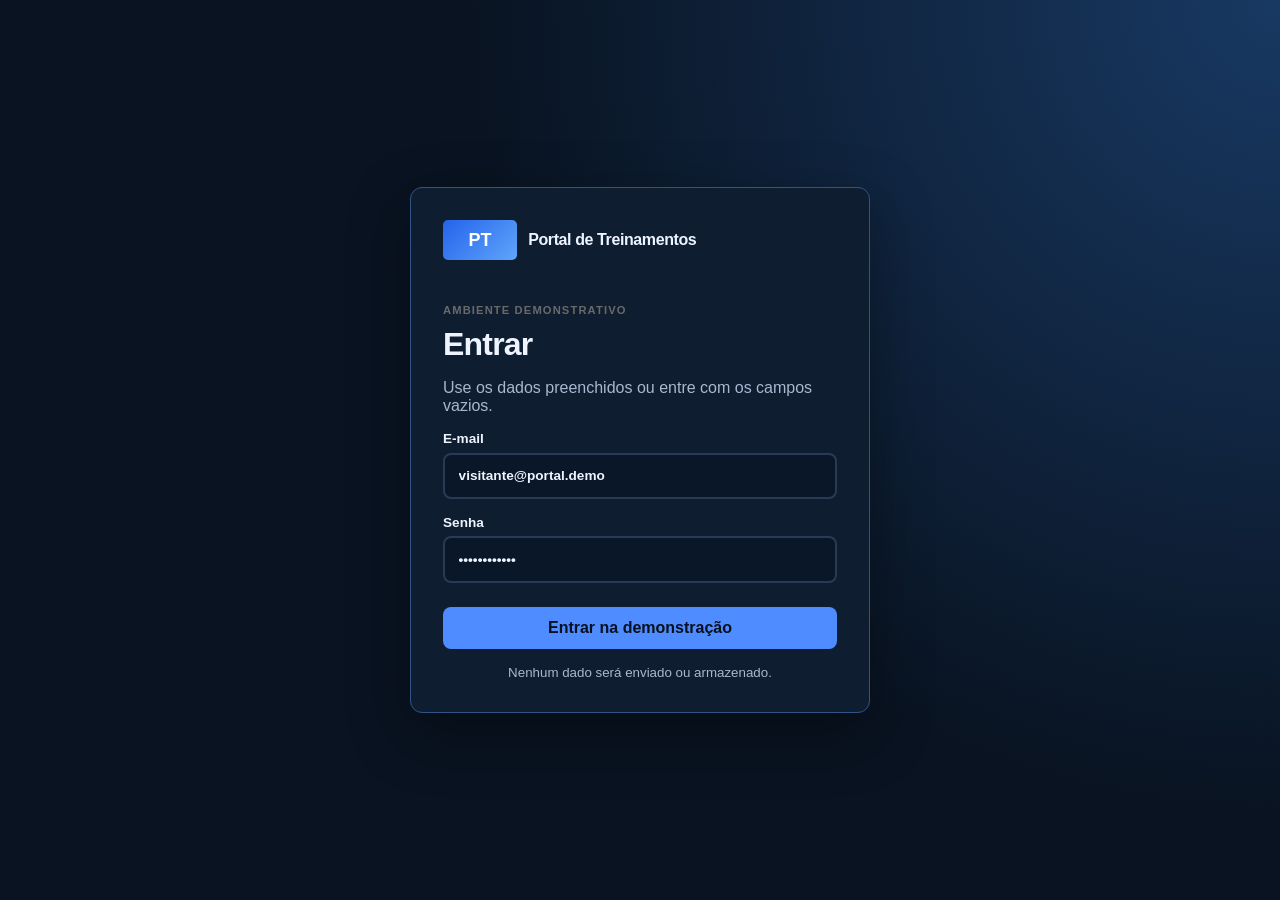
<file: demos/treinamentos/index.html>
<!doctype html>
<html lang="pt-BR">
<head><meta charset="utf-8"><meta name="viewport" content="width=device-width,initial-scale=1"><title>Portal de Treinamentos — Demonstração</title><link rel="stylesheet" href="css/style.css"><link rel="stylesheet" href="css/layout.css"><link rel="stylesheet" href="css/colaboradores.css"><link rel="stylesheet" href="css/cursos.css"><link rel="stylesheet" href="css/processos.css"></head>
<body>
  <section class="login-screen" id="loginScreen">
    <div class="login-card">
      <div class="site-brand"><span class="site-logo">PT</span><strong>Portal de Treinamentos</strong></div>
      <span class="demo-label">AMBIENTE DEMONSTRATIVO</span><h1>Entrar</h1>
      <p>Use os dados preenchidos ou entre com os campos vazios.</p>
      <form id="loginForm"><label>E-mail<input id="loginEmail" type="email" value="visitante@portal.demo"></label><label>Senha<input id="loginPassword" type="password" value="demonstracao"></label><button class="btn-criar login-submit" type="submit">Entrar na demonstração</button></form>
      <small>Nenhum dado será enviado ou armazenado.</small>
    </div>
  </section>

  <div id="appShell" hidden>
    <header class="site-header" id="sidebar">
      <div class="site-header-container">
        <div class="site-brand"><span class="site-logo site-logo-portal">Portal de Treinamentos</span></div>
        <nav id="nav">
          <span class="dropdown-title">MENU</span><span class="dropdown-divider"></span>
          <button class="nav-item active" data-page="inicio"><span data-t="home">Início</span></button>
          <button class="nav-item" data-page="meus-cursos"><span data-t="myCourses">Meus cursos</span></button>
          <button class="nav-item" data-page="notas"><span data-t="grades">Notas e certificados</span></button>
          <span class="dropdown-divider"></span><span class="dropdown-title">GERENCIAMENTO</span><span class="dropdown-divider"></span>
          <button class="nav-item" data-page="colaboradores"><span data-t="people">Colaboradores</span></button>
          <button class="nav-item" data-page="cursos"><span data-t="courses">Cursos</span></button>
          <button class="nav-item" data-page="processos"><span data-t="processes">Processos</span></button>
        </nav>
        <div class="header-actions">
          <button class="lang" id="langBtn">PT</button>
          <div class="header-dropdown language-menu" id="langMenu"><span class="dropdown-title">IDIOMA</span><span class="dropdown-divider"></span><button data-language="pt">Português</button><button data-language="es">Español</button></div>
          <button class="mobile-menu" id="mobileMenu" aria-label="Abrir menu"><span></span><span></span><span></span></button>
          <button class="avatar" id="profileBtn" aria-label="Perfil"><svg viewBox="0 0 24 24" fill="none" stroke="currentColor" stroke-width="2"><path d="M20 21a8 8 0 0 0-16 0"></path><circle cx="12" cy="7" r="4"></circle></svg></button>
          <div class="header-dropdown profile-menu" id="profileMenu"><span class="dropdown-title">VISITANTE PORTAL</span><span class="dropdown-divider"></span><button data-page="perfil">Perfil</button><span class="dropdown-divider"></span><button id="headerLogout">Sair</button></div>
        </div>
      </div>
    </header>

    <section class="page-header" id="pageHeader"><div class="page-header-container"><div class="page-header-content"><span class="page-icon"><svg viewBox="0 0 24 24" fill="none" stroke="currentColor" stroke-width="2"><path d="M4 19.5v-15A2.5 2.5 0 0 1 6.5 2H20v20H6.5a2.5 2.5 0 0 1 0-5H20"></path></svg></span><h1 id="pageTitle">Início</h1></div><button class="btn-criar" id="pageAction" hidden></button></div></section>
    <main id="content"></main>
    <footer class="site-footer"><div><strong>Portal de Treinamentos</strong><span>Projeto demonstrativo com dados fictícios.</span></div><small>Power Pages · Power Automate · HTML · CSS · JavaScript</small></footer>
  </div>

  <div class="modal" id="formModal" aria-hidden="true"><div class="modal-card" role="dialog" aria-modal="true"><div class="modal-header-pdf"><h2 id="modalTitle">Novo item</h2><button class="modal-close" data-close>×</button></div><form id="entityForm"><input type="hidden" id="entityType"><input type="hidden" id="entityId"><label><span data-t="name">Nome</span><input id="fieldName" required maxlength="60"></label><label><span id="fieldDetailLabel">Detalhes</span><input id="fieldDetail" required maxlength="80"></label><label><span data-t="status">Status</span><select id="fieldStatus"><option>Ativo</option><option>Em andamento</option><option>Concluído</option></select></label><div class="modal-actions"><button type="button" class="btn-secondary" data-close data-t="cancel">Cancelar</button><button class="btn-primary" type="submit" data-t="save">Salvar temporariamente</button></div></form></div></div>
  <div class="modal" id="previewModal" aria-hidden="true"><div class="modal-card pdf-modal-card"><div class="modal-header-pdf"><h2 id="previewTitle">Material do curso</h2><button class="modal-close-pdf" data-preview-close>Fechar</button></div><div class="material-preview"><strong>MÓDULO 01</strong><p>Conteúdo resumido para visualização no portfólio.</p></div><p class="muted">Esta prévia substitui o PDF e não contém informações de clientes.</p></div></div>
  <div class="modal" id="reportModal" aria-hidden="true"><div class="modal-card report-modal-card"><div class="modal-header-pdf"><h2 id="reportTitle">Relatório do Curso</h2><button class="modal-close-pdf" data-report-close>Fechar</button></div><div class="report-summary"><div><strong>2</strong><span>Total</span></div><div class="done"><strong>1</strong><span>Concluído</span></div><div class="pending"><strong>1</strong><span>Pendente</span></div></div><div class="report-table-wrap"><table class="report-table"><thead><tr><th>Colaborador</th><th>Nota</th><th>Data</th><th>Status</th></tr></thead><tbody><tr><td><strong>Ana Torres</strong><small>ana.torres@demo.com</small></td><td>9.5</td><td>12/07/2026</td><td><span class="report-status done">Concluído</span></td></tr><tr><td><strong>Diego Ramos</strong><small>diego.ramos@demo.com</small></td><td>—</td><td>—</td><td><span class="report-status pending">Pendente</span></td></tr></tbody></table></div><div class="report-footer"><button class="btn-primary" id="notifyPending">♧ Notificar pendentes</button></div></div></div>
  <div class="modal" id="collabModal" aria-hidden="true"><div class="modal-card collab-modal-card"><div class="modal-header-pdf"><h2 id="collabModalTitle">Criar Colaborador</h2><button type="button" class="modal-close-pdf" data-collab-close>Fechar</button></div><form id="collabForm"><input type="hidden" id="collabId"><div class="collab-form-grid"><label><span>Nome Completo *</span><input id="collabName" required></label><label><span>E-mail *</span><input id="collabEmail" type="email" required></label><label><span>País *</span><select id="collabCountry" required><option>Brasil</option><option>Argentina</option></select></label><label><span>Departamento</span><input id="collabDepartment" placeholder="Ex: Qualidade"></label><label><span>Cargo</span><input id="collabRole" placeholder="Ex: Analista"></label><label class="admin-check"><span>Administrador</span><span><input id="collabAdmin" type="checkbox"> Conceder acesso de administrador</span></label><fieldset class="process-field"><legend>Processos *</legend><label><input type="checkbox" name="collabProcess" value="Integração inicial"> Integração inicial</label><label><input type="checkbox" name="collabProcess" value="Reciclagem trimestral"> Reciclagem trimestral</label><label><input type="checkbox" name="collabProcess" value="Avaliação de conhecimento"> Avaliação de conhecimento</label></fieldset></div><div class="modal-actions"><button type="button" class="btn-secondary" data-collab-close>Cancelar</button><button class="btn-primary" type="submit">Salvar temporariamente</button></div></form></div></div>
  <div class="modal" id="collabCoursesModal" aria-hidden="true"><div class="modal-card collab-courses-card"><div class="modal-header-pdf"><div><h2>Cursos Realizados</h2><span id="collabCoursesName" class="modal-subtitle"></span></div><button class="modal-close-pdf" data-courses-close>Fechar</button></div><div id="collabCoursesList" class="collab-courses-list"></div></div></div>
  <div class="modal" id="deleteCollabModal" aria-hidden="true"><div class="modal-card confirm-card"><div class="modal-header-pdf"><h2>Excluir colaborador</h2><button class="modal-close-pdf" data-delete-close>Fechar</button></div><p>Tem certeza que deseja excluir este colaborador? A alteração será apenas temporária.</p><div class="modal-actions"><button class="btn-secondary" data-delete-close>Cancelar</button><button class="btn-danger" id="confirmDeleteCollab">Excluir</button></div></div></div>
  <div class="modal" id="examResultModal" aria-hidden="true"><div class="modal-card result-modal-card"><span class="finalizacao-icon"><svg viewBox="0 0 24 24" fill="none" stroke="currentColor" stroke-width="2"><path d="M20 6 9 17l-5-5"></path></svg></span><h2>Resultado da Avaliação</h2><p>Você respondeu às 2 questões. Resultado demonstrativo: avaliação concluída com sucesso.</p><button class="btn-primary" id="closeExamResult">Fechar</button></div></div>
  <div class="modal" id="courseModal" aria-hidden="true"><div class="modal-card course-modal-card"><div class="modal-header-pdf"><h2 id="courseModalTitle">Criar Curso/Treinamento</h2><button type="button" class="modal-close-pdf" data-course-close>Fechar</button></div><form id="courseForm"><input type="hidden" id="courseId"><div class="course-form-grid"><label><span>Código *</span><input id="courseCode" required placeholder="Ex: CT-0001"></label><label><span>Nome *</span><input id="courseName" required></label><label><span>Revisão *</span><input id="courseRevision" required placeholder="Ex: BR"></label><label><span>Categoria *</span><select id="courseCategory"><option>CURSO</option><option>TREINAMENTO</option></select></label><label><span>País *</span><select id="courseCountry"><option>Brasil</option><option>Argentina</option></select></label><label><span>Carga Horária *</span><input id="courseWorkload" required placeholder="Ex: 8 horas"></label><label class="course-wide"><span>Processos *</span><select id="courseProcesses" multiple required><option>Integração inicial</option><option>Reciclagem trimestral</option><option>Avaliação de conhecimento</option></select><small>Use Ctrl para selecionar mais de um processo.</small></label><label class="course-wide"><span>Descrição/Conteúdo</span><textarea id="courseDescription" rows="3"></textarea></label><label class="course-wide"><span>Conteúdo Programático/Objetivos</span><textarea id="courseObjectives" rows="3"></textarea></label><label><span>Instrutor *</span><input id="courseInstructor" required></label><label><span>Material (PDF)</span><input id="coursePdf" type="file" accept="application/pdf"></label><label><span>Assinatura do Instrutor</span><input id="courseSignature" type="file" accept="image/*,application/pdf"></label><label class="evaluation-toggle"><span>Possui Avaliação?</span><input id="courseHasEvaluation" type="checkbox"></label></div><section class="course-questions" id="courseQuestionsSection"><div class="course-questions-head"><h3>Questões da Avaliação</h3><button type="button" class="mini-action" id="addCourseQuestion">+ Adicionar questão</button></div><div id="courseQuestionsList"></div></section><div class="modal-actions"><button type="button" class="btn-secondary" data-course-close>Cancelar</button><button class="btn-primary" type="submit">Salvar temporariamente</button></div></form></div></div>
  <div class="modal" id="processModal" aria-hidden="true"><div class="modal-card process-modal-card"><div class="modal-header-pdf"><h2 id="processModalTitle">Criar Processo</h2><button type="button" class="modal-close-pdf" data-process-close>Fechar</button></div><form id="processForm"><input type="hidden" id="processId"><label><span>Código do Processo</span><input id="processCode" disabled placeholder="Gerado automaticamente"></label><label><span>Nome do Processo *</span><input id="processName" required maxlength="100" placeholder="Ex: Integração de novos colaboradores"></label><div class="modal-actions"><button type="button" class="btn-secondary" data-process-close>Cancelar</button><button type="submit" class="btn-primary">Salvar temporariamente</button></div></form></div></div>
  <div class="modal" id="deleteProcessModal" aria-hidden="true"><div class="modal-card process-confirm-card"><div class="modal-header-pdf"><h2>Excluir Processo</h2><button type="button" class="modal-close-pdf" data-process-delete-close>Fechar</button></div><p>Tem certeza que deseja excluir este processo? A alteração será apenas temporária.</p><div class="modal-actions"><button type="button" class="btn-secondary" data-process-delete-close>Cancelar</button><button type="button" class="btn-danger" id="confirmDeleteProcess">Excluir</button></div></div></div>
  <div class="toast" id="toast"></div><script src="js/script.js"></script><script src="js/cursos.js"></script><script src="js/processos.js"></script>
</body></html>
</file>
<file: demos/treinamentos/css/style.css>
*{box-sizing:border-box}body{font-family:-apple-system,BlinkMacSystemFont,"Segoe UI",Roboto,sans-serif;background:#fff;color:#1a1a1a;margin:0}button,input,select{font:inherit}.site-header{background:#fff;border-bottom:2px solid #efefef;position:sticky;top:0;z-index:30}.site-header-container{max-width:1200px;margin:auto;padding:0 1.5rem;min-height:72px;display:flex;align-items:center;gap:1.25rem}.site-brand{display:flex;align-items:center;gap:.7rem;white-space:nowrap}.site-logo,.page-icon{width:40px;height:40px;border-radius:8px;background:#f00;color:#fff;display:grid;place-items:center;font-weight:800}.site-brand strong{font-size:1rem}#nav{display:flex;align-items:center;gap:.15rem;margin-left:auto}.nav-item{border:0;background:transparent;padding:.75rem .65rem;color:#696969;font-size:.82rem;font-weight:600;cursor:pointer;border-bottom:2px solid transparent}.nav-item:hover,.nav-item.active{color:#1a1a1a;border-bottom-color:#f00}.header-actions{display:flex;gap:.65rem;align-items:center}.lang{background:#fff;border:1px solid #cdcdcd;border-radius:8px;padding:.5rem .65rem;cursor:pointer}.avatar{width:38px;height:38px;border:0;border-radius:50%;background:#1a1a1a;color:#fff;font-weight:700;cursor:pointer}.mobile-menu{display:none;border:0;background:transparent;font-size:1.4rem}.page-header{background:#fff;border-bottom:2px solid #efefef;padding:1.5rem 0;margin-bottom:2rem}.page-header-container,.content-wrap{max-width:1200px;margin:0 auto;padding-left:1.5rem;padding-right:1.5rem}.page-header-content{display:flex;align-items:center;gap:.75rem}.page-header h1{font-size:1.5rem;margin:.15rem 0 0}.demo-label{font-size:.7rem;font-weight:700;letter-spacing:.1em;color:#696969}.content-wrap{padding-bottom:3rem}.notice,.cursos-banner{background:#efefef;border-left:4px solid #1a1a1a;border-radius:12px;padding:1.25rem;margin-bottom:2rem;color:#1a1a1a}.hero{background:#efefef;border:1px solid #cdcdcd;border-radius:12px;padding:2rem;display:flex;justify-content:space-between;gap:2rem}.hero h2{font-size:2rem;margin:.5rem 0}.hero p{color:#3c3c3c;line-height:1.6;max-width:700px}.hero-chip{min-width:170px;align-self:center;background:#fff;border:1px solid #cdcdcd;border-radius:12px;padding:1.25rem;text-align:center}.hero-chip strong{display:block;font-size:1.2rem}.feature-grid,.entity-grid,.stats{display:grid;grid-template-columns:repeat(2,minmax(0,1fr));gap:1.5rem;margin-top:1.5rem}.stats{grid-template-columns:repeat(3,1fr)}.feature,.entity-card,.panel,.stat{background:#fff;border:1px solid #efefef;border-radius:12px;box-shadow:0 2px 4px rgba(0,0,0,.04)}.feature,.entity-card,.panel,.stat{padding:1.5rem}.feature:hover,.entity-card:hover{border-color:#cdcdcd;box-shadow:0 8px 16px rgba(0,0,0,.08);transform:translateY(-2px)}.feature b,.entity-card h3{display:block;margin:0 0 .5rem}.feature p,.entity-card p,.muted{color:#696969;font-size:.9rem;line-height:1.55;margin:0}.section-head,.entity-top{display:flex;align-items:flex-start;justify-content:space-between;gap:1rem}.section-head{margin-bottom:1.5rem}.section-head h2{font-size:1.5rem;margin:0}.section-head p{color:#696969;margin:.4rem 0 0}.badge{background:#1a1a1a;color:#fff;padding:.375rem .875rem;border-radius:20px;font-size:.78rem;font-weight:600;white-space:nowrap}.btn-criar,.btn-primary,.btn-secondary,.btn,.card-actions button{border:0;padding:.75rem 1.25rem;border-radius:8px;font-weight:700;cursor:pointer}.btn-criar,.btn-primary,.primary{background:#1a1a1a;color:#fff}.btn-secondary,.ghost,.card-actions button{background:#efefef;color:#1a1a1a}.btn-criar:hover,.btn-primary:hover{background:#3c3c3c}.danger{color:#b91c1c!important}.card-actions,.course-meta,.tech-row{display:flex;flex-wrap:wrap;gap:.65rem;margin-top:1.25rem}.course-meta{color:#696969;font-size:.82rem}.tech-row span{background:#efefef;padding:.55rem .8rem;border-radius:8px;font-size:.8rem;font-weight:600}.table{width:100%;border-collapse:collapse}.table th,.table td{text-align:left;padding:1rem;border-bottom:1px solid #efefef;font-size:.85rem}.table th{color:#696969}.progress{height:8px;background:#efefef;border-radius:20px;overflow:hidden}.progress i{display:block;height:100%;background:#1a1a1a}.exam-card{border:1px solid #efefef;border-radius:12px;padding:1.5rem;margin-bottom:1rem}.answers{display:grid;gap:.6rem;margin-top:1rem}.answer{border:2px solid #efefef;border-radius:8px;padding:1rem;cursor:pointer}.answer:has(input:checked){border-color:#9fa3d3;background:#f5f5fb}.result{display:none;margin-top:1rem;padding:1rem;background:#efefef;border-left:4px solid #1a1a1a}.result.show{display:block}.profile-card{display:grid;grid-template-columns:auto 1fr;gap:1.5rem;align-items:center}.profile-avatar{width:88px;height:88px;background:#1a1a1a;color:#fff;border-radius:12px;display:grid;place-items:center;font-size:1.7rem;font-weight:700}.profile-card h2{margin:0}.profile-card p{color:#696969;margin:.35rem 0}.modal{display:none;position:fixed;inset:0;background:rgba(0,0,0,.65);z-index:60;align-items:center;justify-content:center;padding:1rem}.modal.show{display:flex}.modal-card{background:#fff;border-radius:12px;width:min(520px,100%);padding:1.5rem;box-shadow:0 18px 50px rgba(0,0,0,.25)}.modal-header-pdf{display:flex;justify-content:space-between;align-items:center;border-bottom:2px solid #efefef;padding-bottom:1rem;margin-bottom:1rem}.modal-header-pdf h2{margin:0;font-size:1.25rem}.modal-close{border:0;background:transparent;font-size:1.7rem;cursor:pointer}.modal label{display:grid;gap:.4rem;margin:1rem 0;color:#3c3c3c;font-size:.85rem;font-weight:600}.modal input,.modal select{border:2px solid #efefef;border-radius:8px;padding:.8rem}.modal-actions{display:flex;justify-content:flex-end;gap:.75rem;margin-top:1.5rem}.material-preview{background:#efefef;border-radius:12px;padding:3rem 1.5rem;text-align:center}.toast{position:fixed;right:1.5rem;bottom:1.5rem;background:#1a1a1a;color:#fff;padding:1rem 1.25rem;border-radius:8px;opacity:0;transform:translateY(20px);transition:.2s;z-index:80}.toast.show{opacity:1;transform:none}.site-footer{border-top:2px solid #efefef;padding:1.5rem max(1.5rem,calc((100vw - 1200px)/2));display:flex;justify-content:space-between;gap:1rem;color:#696969}.site-footer strong,.site-footer span{display:block}.site-footer strong{color:#1a1a1a}.login-screen{min-height:100vh;display:grid;place-items:center;background:#efefef;padding:1.5rem}.login-card{width:min(460px,100%);background:#fff;border:1px solid #cdcdcd;border-radius:12px;padding:2rem;box-shadow:0 8px 16px rgba(0,0,0,.08)}.login-card .site-brand{margin-bottom:2.5rem}.login-card h1{font-size:2rem;margin:.5rem 0}.login-card>p{color:#696969}.login-card label{display:grid;gap:.4rem;margin:1rem 0;font-size:.85rem;font-weight:600}.login-card input{border:2px solid #efefef;border-radius:8px;padding:.85rem}.login-submit{width:100%;justify-content:center;margin:.5rem 0 1rem}.login-card small{display:block;color:#696969;text-align:center}
@media(max-width:980px){.site-header-container{flex-wrap:wrap;padding-top:.75rem;padding-bottom:.75rem}.mobile-menu{display:block;margin-left:auto}#nav{display:none;width:100%;order:4;flex-direction:column;align-items:stretch}.site-header.open #nav{display:flex}.nav-item{text-align:left}.feature-grid,.entity-grid{grid-template-columns:1fr}}
@media(max-width:600px){.site-brand strong{font-size:.85rem}.header-actions .avatar{display:none}.page-header{padding:1rem 0}.page-header-container,.content-wrap{padding-left:1rem;padding-right:1rem}.hero{display:block;padding:1.25rem}.hero h2{font-size:1.5rem}.hero-chip{margin-top:1rem}.stats{grid-template-columns:1fr}.section-head{flex-direction:column}.panel,.feature,.entity-card,.stat{padding:1rem}.profile-card{grid-template-columns:1fr}.table{min-width:620px}.table-wrap{overflow:auto}.site-footer{flex-direction:column;padding:1.25rem}}
.eyebrow{font-size:.7rem;font-weight:700;letter-spacing:.1em;color:#696969}

:root{--primary:#2563eb;--primary-dark:#1d4ed8;--primary-soft:#eff6ff;--primary-line:#bfdbfe;--ink:#172033;--muted:#667085;--line:#e5e7eb;--surface:#f4f6f9}
body{font-family:Inter,-apple-system,BlinkMacSystemFont,"Segoe UI",sans-serif;color:var(--ink)}
h1,h2,h3,.site-brand strong{font-family:"Trebuchet MS",Inter,sans-serif;letter-spacing:-.025em}
.site-header{box-shadow:0 2px 8px rgba(23,32,51,.12);border-bottom:0;position:sticky}.site-header-container{max-width:none;min-height:84px;padding:0 36px}.site-logo,.page-icon{background:var(--primary)}.site-logo{width:74px;border-radius:0;font-size:18px}.header-portal-name{margin-left:auto;font-weight:700}.header-actions{gap:18px}.lang{border:0;padding:8px 2px;font-size:12px;font-weight:700}.mobile-menu{display:block;font-size:22px;margin:0;color:var(--ink)}.avatar{background:transparent;color:var(--ink);font-size:24px;width:30px}
#nav{position:absolute;right:62px;top:70px;width:260px;display:none;flex-direction:column;align-items:stretch;background:#fff;border:1px solid var(--line);border-radius:10px;padding:10px;box-shadow:0 14px 35px rgba(23,32,51,.16);z-index:40}.site-header.open #nav{display:flex}.nav-item{text-align:left;border:0;border-radius:7px;padding:11px 13px}.nav-item:hover,.nav-item.active{background:var(--primary-soft);color:var(--primary);border:0}
.page-header{padding:20px 0;margin-bottom:28px}.page-header-container{display:flex;align-items:center;justify-content:space-between;max-width:960px}.page-header-content{gap:12px}.page-header h1{font-size:25px}.page-icon{width:35px;height:35px}.btn-criar,.btn-primary,.primary{background:var(--primary)}.btn-criar:hover,.btn-primary:hover{background:var(--primary-dark)}
.content-wrap{max-width:960px}.notice,.cursos-banner{background:var(--surface);border-left-color:var(--ink);padding:20px}.panel{border:0;box-shadow:none;padding:0}.entity-grid{grid-template-columns:repeat(3,minmax(0,1fr));gap:18px}.entity-card{padding:0;overflow:hidden;border-radius:10px}.entity-card:hover{transform:none}.entity-card-head{display:flex;align-items:flex-start;gap:12px;background:var(--surface);border-bottom:1px solid #d1d5db;padding:18px}.entity-number{width:34px;height:34px;display:grid;place-items:center;background:var(--ink);color:#fff;border-radius:6px;font-weight:800}.entity-card-head h3{flex:1;margin:5px 0}.icon-actions{display:flex;gap:6px}.icon-actions button{width:30px;height:30px;border:0;border-radius:6px;background:#fff;color:var(--primary);cursor:pointer;font-weight:800}.entity-info{padding:14px 18px}.info-row{display:flex;justify-content:space-between;gap:14px;padding:11px 0;border-bottom:1px solid var(--line);font-size:12px}.info-row:last-child{border-bottom:0}.info-row span{color:var(--muted)}.info-row strong{text-align:right}.entity-footer{background:var(--surface);border-top:1px solid var(--line);padding:14px 18px}.entity-footer button{width:100%;background:var(--ink);color:#fff;border:0;border-radius:7px;padding:11px;font-weight:700;cursor:pointer}.badge{background:var(--primary-soft);color:var(--primary)}.progress i{background:var(--primary)}.answer:has(input:checked){border-color:var(--primary);background:var(--primary-soft)}.profile-avatar{background:var(--primary);color:#fff}.tech-row span{background:var(--primary-soft);color:var(--primary-dark)}.login-screen{background:linear-gradient(135deg,#eff6ff,#f8fafc)}.login-card{border-color:var(--primary-line)}.modal input:focus,.modal select:focus{outline:0;border-color:var(--primary);box-shadow:0 0 0 3px var(--primary-soft)}
@media(max-width:980px){.site-header-container{flex-wrap:nowrap;padding:0 20px}.header-portal-name{font-size:14px}.entity-grid{grid-template-columns:repeat(2,minmax(0,1fr))}#nav{right:50px;top:72px}.page-header-container,.content-wrap{max-width:760px}}
@media(max-width:650px){.site-logo{width:50px}.header-portal-name{display:none}.site-header-container{min-height:68px}.header-actions{margin-left:auto;gap:10px}.page-header-container{align-items:flex-start;gap:14px}.page-header h1{font-size:21px}.page-header .btn-criar{font-size:12px;padding:10px 12px}.entity-grid{grid-template-columns:1fr}.content-wrap{padding-left:16px;padding-right:16px}#nav{right:16px;left:16px;width:auto;top:62px}}

:root{--primary:#4f8cff;--primary-dark:#2f6fe8;--primary-soft:#172a4d;--primary-line:#315486;--ink:#eef4ff;--muted:#a9b8cf;--line:#293a55;--surface:#13233d;--page:#091321;--card:#0f1d31;--card-head:#172945}
body{background:var(--page);color:var(--ink)}
.icon-actions svg{width:15px;height:15px}.info-row span{display:flex;align-items:center;gap:7px}.info-row span svg{width:15px;height:15px;color:#7792b8;flex:0 0 auto}
.panel{background:transparent!important}.header-actions{position:relative}.header-dropdown{position:absolute;top:50px;width:210px;display:none;flex-direction:column;background:#0f1d31;border:1px solid var(--line);border-radius:9px;padding:9px;box-shadow:0 16px 40px rgba(0,0,0,.45);z-index:45}.header-dropdown.open{display:flex}.language-menu{right:68px}.profile-menu{right:0;width:230px}.header-dropdown button{border:0;background:transparent;color:#dce8fa;text-align:left;padding:11px 10px;border-radius:6px;cursor:pointer}.header-dropdown button:hover{background:var(--primary-soft);color:#9fc2ff}.dropdown-title{display:block;color:#9fb0c7;font-size:11px;font-weight:800;letter-spacing:.1em;padding:9px 10px}.dropdown-divider{display:block;height:1px;background:var(--line);margin:3px 5px}#nav .dropdown-title,#nav .dropdown-divider{width:auto}.site-header.open #nav{display:flex}.entity-grid{background:transparent}.content-wrap{background:transparent}
@media(max-width:650px){.language-menu{right:50px}.profile-menu{right:0}.header-dropdown{top:44px}}
.mini-action{border:0;border-radius:6px;background:#274b7d;color:#dce9ff;padding:8px 10px;font-weight:700;cursor:pointer}.mini-action:hover{background:#3263a5}.course-status{color:#91b9ff!important;font-size:12px}.course-card .entity-card-head{min-height:84px;align-items:center}.course-card .entity-info{min-height:130px}
.modal-close-pdf{border:1px solid var(--primary-line);background:#1d3557;color:#dce9ff;border-radius:7px;padding:8px 15px;font-weight:700;cursor:pointer}.modal-close-pdf:hover{background:#284d7f}.pdf-modal-card{width:min(900px,92vw);max-height:82vh;overflow:auto}.notas-stats{display:grid;grid-template-columns:repeat(3,minmax(0,1fr));gap:18px;margin-bottom:34px}.stat-card{display:flex;align-items:center;gap:16px;background:var(--card);border:1px solid var(--line);border-radius:10px;padding:20px}.stat-icon{width:56px;height:56px;border-radius:10px;background:var(--primary-soft);display:grid;place-items:center;color:#9fc2ff;font-size:24px}.stat-card span:not(.stat-icon){display:block;color:var(--muted);font-size:13px}.stat-card strong{display:block;font-size:25px;margin-top:4px}.nota-card .entity-card-head{min-height:112px}.nota-card .entity-card-head>div{flex:1}.nota-card .entity-card-head p{margin-top:5px}.notas-panel{margin-top:0}.notas-grid{grid-template-columns:repeat(2,minmax(0,1fr))}
@media(max-width:760px){.notas-stats{grid-template-columns:1fr}.notas-grid{grid-template-columns:1fr}}
.stat-icon svg{width:26px;height:26px}
.entity-footer{display:grid;gap:9px}.entity-footer .report-button{background:transparent;color:#a9bdd8;border:1px solid #426087}.entity-footer .report-button:hover{background:#1b3151;color:#fff}.report-modal-card{width:min(860px,94vw);padding:0;overflow:hidden}.report-modal-card .modal-header-pdf{padding:20px 26px;margin:0}.report-summary{display:grid;grid-template-columns:repeat(3,1fr);gap:15px;padding:28px 38px 20px}.report-summary>div{background:#182a45;border:1px solid var(--line);border-radius:9px;text-align:center;padding:17px}.report-summary strong,.report-summary span{display:block}.report-summary strong{font-size:27px}.report-summary span{text-transform:uppercase;color:var(--muted);font-size:11px;font-weight:800;margin-top:6px}.report-summary .done{background:#172f55}.report-summary .pending{background:#30213a}.report-table-wrap{padding:20px 24px;overflow:auto}.report-table{width:100%;border-collapse:collapse;min-width:620px}.report-table th{background:#172945;color:#aebdd2;text-transform:uppercase;font-size:11px;letter-spacing:.06em}.report-table th,.report-table td{text-align:left;padding:14px;border-bottom:1px solid var(--line)}.report-table td{font-size:13px}.report-table td small{display:block;color:var(--muted);margin-top:5px}.report-status{display:inline-block;border-radius:99px;padding:5px 9px;font-size:10px;font-weight:800;text-transform:uppercase}.report-status.done{background:#173b6d;color:#9fc2ff}.report-status.pending{background:#49223a;color:#ff9eb7}.report-footer{display:flex;justify-content:flex-end;padding:18px 26px;background:#0c192b;border-top:1px solid var(--line)}
@media(max-width:600px){.report-summary{padding:20px;gap:8px}.report-summary>div{padding:12px 6px}.report-summary strong{font-size:21px}}

.prova-header{border-bottom:1px solid var(--line);padding:28px 0 18px;background:#0b1728}.prova-header-container,.prova-main{width:min(1150px,calc(100% - 40px));margin:auto}.prova-header-content{display:flex;align-items:center;justify-content:space-between;gap:20px}.prova-header-left{display:flex;align-items:center;gap:12px}.prova-header-left h1{font-size:24px;margin:0}.prova-icon{width:40px;height:40px;border-radius:8px;background:var(--primary);display:grid;place-items:center}.prova-icon svg{width:21px;height:21px}.prova-contador{display:flex;align-items:center;gap:10px;color:var(--muted);font-size:13px}.prova-contador b{background:#1d3557;color:#fff;border-radius:20px;padding:6px 11px}.prova-progress-bar{height:6px;border-radius:10px;background:#24354d;margin-top:16px;overflow:hidden}.prova-progress-bar span{display:block;width:0;height:100%;background:var(--primary);transition:width .25s}.prova-main{padding:34px 0 56px}.prova-secao-titulo{font-size:22px;margin:0 0 14px}.questao-card{border:1px solid var(--line);border-radius:12px;background:var(--card);padding:24px;margin-bottom:18px}.questao-card.respondida{border-color:var(--primary-line)}.questao-header{display:flex;gap:18px;align-items:flex-start}.questao-numero{width:48px;height:48px;border-radius:10px;background:#1b2d49;display:grid;place-items:center;font-size:18px;font-weight:800;flex:0 0 auto}.questao-header strong{padding-top:9px;font-size:16px}.questao-alternativas{display:grid;gap:9px;margin:16px 0 0 64px}.alternativa-label{display:flex;align-items:center;gap:12px;background:#172945;border:1px solid transparent;border-radius:8px;padding:15px 17px;color:#bdcbe0;cursor:pointer}.alternativa-label:hover{border-color:#42648f}.alternativa-label.selecionada{background:#193968;border-color:var(--primary);color:#fff}.alternativa-radio{position:absolute;opacity:0}.radio-ui{width:20px;height:20px;border:1.5px solid #8192a9;border-radius:50%;position:relative;flex:0 0 auto}.alternativa-label.selecionada .radio-ui{border-color:#fff}.alternativa-label.selecionada .radio-ui:after{content:"";position:absolute;inset:4px;background:#fff;border-radius:50%}.alternativa-label b{color:#dce8fa}.prova-finalizacao{margin-top:32px;background:#142641;border:1px solid #294668;border-radius:14px;padding:38px;text-align:center}.finalizacao-icon{width:64px;height:64px;border-radius:50%;display:grid;place-items:center;background:#29496f;color:#fff;margin:0 auto 18px}.finalizacao-icon svg{width:34px;height:34px}.prova-finalizacao h2{font-size:28px;margin:0 0 8px}.prova-finalizacao>p{color:var(--muted);margin:0}.prova-finalizacao-acoes{display:flex;align-items:stretch;justify-content:center;gap:28px;margin-top:28px}.prova-info{background:#203858;border-radius:10px;min-width:210px;padding:16px}.prova-info span,.prova-info strong{display:block}.prova-info span{font-size:12px;color:#b8c7da}.prova-info strong{font-size:25px;margin-top:6px}.btn-finalizar{min-width:235px;border:0;border-radius:10px;background:var(--primary);color:#061224;font-weight:800;padding:14px 22px;display:flex;align-items:center;justify-content:center;gap:9px;cursor:pointer}.btn-finalizar svg{width:22px;height:22px}.btn-finalizar:disabled{opacity:.45;cursor:not-allowed}.result-modal-card{text-align:center;max-width:480px}.result-modal-card h2{font-size:25px}.result-modal-card p{color:var(--muted);line-height:1.6}.result-modal-card .btn-primary{width:100%;margin-top:10px}
@media(max-width:650px){.prova-header-container,.prova-main{width:min(100% - 28px,1150px)}.prova-header-content{align-items:flex-start}.prova-header-left h1{font-size:18px}.prova-contador{flex-direction:column;gap:4px}.questao-card{padding:17px}.questao-header{gap:12px}.questao-numero{width:40px;height:40px}.questao-alternativas{margin-left:0}.alternativa-label{padding:13px 12px}.prova-finalizacao{padding:26px 16px}.prova-finalizacao h2{font-size:23px}.prova-finalizacao-acoes{flex-direction:column;gap:12px}.btn-finalizar{min-width:0}.prova-info{min-width:0}}
.site-header,.page-header{background:#0b1728;border-color:var(--line);box-shadow:0 2px 12px rgba(0,0,0,.28)}.site-header-container{justify-content:space-between}.site-logo{background:linear-gradient(135deg,#2563eb,#60a5fa);color:#fff;border-radius:5px}.header-actions{margin-left:auto}.lang{background:transparent;color:#dbe8ff}.mobile-menu{width:38px;height:38px;display:flex;flex-direction:column;align-items:center;justify-content:center;gap:4px;color:#dbe8ff}.mobile-menu span{width:18px;height:2px;background:currentColor;border-radius:3px}.avatar{color:#dbe8ff}.avatar svg{width:22px;height:22px}#nav{background:#0f1d31;border-color:var(--line);box-shadow:0 16px 40px rgba(0,0,0,.45)}.nav-item{color:var(--muted)}.nav-item:hover,.nav-item.active{background:var(--primary-soft);color:#8eb7ff}.page-icon{background:var(--primary);color:#fff}.page-icon svg{width:20px;height:20px}.page-header h1{color:var(--ink)}
.notice,.cursos-banner{background:var(--surface);border-left-color:var(--primary);color:#d7e5fb}.hero{background:linear-gradient(135deg,#122540,#17345d);border-color:var(--primary-line)}.hero p{color:#bfd0e8}.hero-chip{background:#0d1b2e;border-color:#355982;color:#dce9fb}.feature,.panel,.stat{background:var(--card);border-color:var(--line);color:var(--ink)}.feature:hover{border-color:var(--primary-line);box-shadow:0 10px 24px rgba(0,0,0,.25)}.feature p,.entity-card p,.muted,.section-head p,.course-meta,.profile-card p{color:var(--muted)}.tech-row span{background:var(--primary-soft);color:#9fc2ff}.entity-card{background:var(--card);border-color:var(--line);box-shadow:0 5px 16px rgba(0,0,0,.2)}.entity-card:hover{border-color:var(--primary-line);box-shadow:0 10px 26px rgba(0,0,0,.3)}.entity-card-head{background:var(--card-head);border-color:#365174}.entity-number{background:#285da9}.icon-actions button{background:#213a61;color:#a9c8ff}.icon-actions button:hover{background:#2b4d7f;color:#fff}.entity-info{background:var(--card)}.info-row{border-color:var(--line)}.info-row span{color:var(--muted)}.info-row strong{color:#e7f0ff}.entity-footer{background:#13233d;border-color:var(--line)}.entity-footer button{background:#245ea9}.entity-footer button:hover{background:#2f73cf}.badge{background:#193968;color:#9fc4ff}.btn-criar,.btn-primary,.primary{background:var(--primary);color:#07111f}.btn-criar:hover,.btn-primary:hover{background:#75a6ff}.btn-secondary,.ghost,.card-actions button{background:#1d304e;color:#dce9fb}.exam-card{background:var(--card);border-color:var(--line)}.answer{border-color:var(--line);background:#13233d}.answer:has(input:checked){border-color:var(--primary);background:var(--primary-soft)}.result{background:var(--primary-soft);border-left-color:var(--primary);color:#cfe1ff}.table th,.table td{border-color:var(--line)}.table th{color:var(--muted)}.progress{background:#263852}.profile-avatar{background:linear-gradient(135deg,#2563eb,#60a5fa)}.modal{background:rgba(2,8,18,.82)}.modal-card{background:#101f35;color:var(--ink);border:1px solid var(--line)}.modal-header-pdf{border-color:var(--line)}.modal-close{color:#dbe8ff}.modal label{color:#c1cee1}.modal input,.modal select{background:#0a1728;border-color:var(--line);color:#eef4ff}.material-preview{background:#162a47;color:#b9d2ff}.toast{background:#2e6dcc}.site-footer{background:#0b1728;border-color:var(--line);color:var(--muted)}.site-footer strong{color:var(--ink)}.login-screen{background:radial-gradient(circle at top right,#183963 0,#091321 52%)}.login-card{background:#0f1d31;border-color:var(--primary-line);color:var(--ink);box-shadow:0 20px 60px rgba(0,0,0,.35)}.login-card>p,.login-card small{color:var(--muted)}.login-card input{background:#091728;border-color:var(--line);color:#eef4ff}
</file>
<file: demos/treinamentos/css/layout.css>
html,body{margin:0;padding:0;min-height:0}body{overflow-x:hidden}#appShell[hidden]{display:none!important}#appShell:not([hidden]){display:flex;flex-direction:column;width:100%;min-height:100vh;min-height:100dvh}#content{display:block;flex:1 0 auto;min-height:0}.site-footer{flex:0 0 auto;margin-top:auto}.content-wrap{height:auto;min-height:0}.page-header[hidden]{display:none!important}
@supports(height:100dvh){#appShell:not([hidden]){min-height:100dvh}}
@media(max-width:650px){#appShell:not([hidden]){min-height:100svh}.content-wrap{padding-bottom:2rem}.site-footer{margin-top:auto}}
.entity-number{width:34px!important;height:34px!important;min-width:34px!important;min-height:34px!important;flex:0 0 34px!important;aspect-ratio:1/1}.entity-card-head h3{min-width:0;overflow-wrap:anywhere;word-break:break-word;line-height:1.3}.entity-card-head .icon-actions{flex:0 0 auto;margin-left:auto}
.content-wrap.home-page{padding-top:56px;padding-bottom:72px}
.home-page .hero{margin-bottom:30px}
.home-page .feature-grid{margin-top:0;gap:28px}
.home-page .feature{padding:28px}
.home-page .preferences-panel,.home-page .panel{margin-top:30px!important}
.site-logo.site-logo-portal{width:auto!important;min-width:0;height:40px;padding:0 16px;white-space:nowrap;line-height:1.1;text-align:center}
.profile-card{grid-template-columns:1fr!important;align-items:start!important;gap:18px!important}
.profile-card .profile-details{align-self:start}
.preferences-panel{margin-top:22px!important}
@media(max-width:650px){.content-wrap.home-page{padding-top:34px;padding-bottom:48px}.home-page .hero{margin-bottom:22px}.home-page .feature-grid{gap:18px}.home-page .feature{padding:20px}.site-logo.site-logo-portal{height:38px;padding:0 12px;font-size:12px}}

#entityGrid{align-items:stretch}.entity-card{display:flex;flex-direction:column;height:100%}.entity-card .entity-info{flex:1}.entity-card .entity-footer{margin-top:auto}.course-admin-card .entity-info{padding-top:12px;padding-bottom:12px}.course-admin-card .info-row{align-items:center;min-height:43px}.course-admin-card .info-row strong{max-width:62%;overflow-wrap:anywhere}.course-admin-card .mini-action{flex:0 0 auto}.course-admin-card .entity-footer{display:grid;gap:10px}.course-admin-card .report-button{margin-top:0}.course-questions-button{background:#245ea9!important}@media(max-width:650px){.course-admin-card .info-row{gap:10px}.course-admin-card .info-row strong{max-width:58%}}
</file>
<file: demos/treinamentos/css/colaboradores.css>
.search-container{margin:28px 0 30px}.search-wrapper{width:min(500px,100%);height:48px;display:flex;align-items:center;gap:10px;background:var(--card);border:1px solid var(--line);border-radius:8px;padding:0 15px;color:#87a2c8}.search-wrapper:focus-within{border-color:var(--primary);box-shadow:0 0 0 3px rgba(79,140,255,.12)}.search-wrapper input{width:100%;border:0;outline:0;background:transparent;color:var(--ink)}.search-wrapper input::placeholder{color:#7587a1}.empty-filter{text-align:center;color:var(--muted);padding:40px 0}.collab-modal-card{width:min(760px,96vw);max-height:90vh;overflow:auto}.collab-form-grid{display:grid;grid-template-columns:1fr 1fr;gap:0 18px}.collab-form-grid label{margin:.65rem 0}.admin-check>span:last-child{display:flex;align-items:center;gap:9px;min-height:47px;font-weight:500;color:var(--muted)}.admin-check input,.process-field input{accent-color:var(--primary)}.process-field{grid-column:1/-1;border:1px solid var(--line);border-radius:9px;padding:14px 16px;margin-top:10px}.process-field legend{padding:0 7px;color:#c1cee1;font-size:13px;font-weight:700}.process-field label{display:inline-flex;align-items:center;gap:7px;margin:6px 18px 6px 0;color:var(--muted);font-weight:500}.process-field input{width:auto}.modal-subtitle{display:block;color:var(--muted);font-size:13px;margin-top:4px}.collab-courses-card{width:min(760px,95vw)}.collab-courses-list{display:grid;gap:12px}.collab-course{display:grid;grid-template-columns:auto 1fr auto;align-items:center;gap:14px;background:var(--card-head);border:1px solid var(--line);border-radius:9px;padding:15px}.collab-course h3{margin:0 0 5px;font-size:16px}.collab-course p{margin:0;color:var(--muted);font-size:13px}.empty-courses{display:grid;gap:7px;text-align:center;color:var(--muted);padding:40px}.confirm-card{width:min(510px,94vw)}.confirm-card>p{color:var(--muted);line-height:1.6}.btn-danger{background:#be3153;color:#fff;border:0;border-radius:7px;padding:.75rem 1rem;font-weight:700;cursor:pointer}.btn-danger:hover{background:#d63e63}
@media(max-width:650px){.collab-form-grid{grid-template-columns:1fr}.process-field{grid-column:auto}.process-field label{display:flex}.collab-course{grid-template-columns:auto 1fr}.collab-course .mini-action{grid-column:1/-1;width:100%}.search-container{margin:20px 0}.collab-modal-card{padding:18px}}
.button-icon{width:18px;height:18px;flex:0 0 auto}#notifyPending{display:inline-flex;align-items:center;justify-content:center;gap:8px}
</file>
<file: demos/treinamentos/css/cursos.css>
#courseModal{padding:24px;background:rgba(2,8,18,.88);backdrop-filter:blur(8px)}
.course-modal-card{width:min(940px,96vw);max-height:92vh;overflow:auto;padding:0;border:1px solid #315486;background:linear-gradient(180deg,#11213a 0,#0d1a2d 100%);box-shadow:0 30px 90px rgba(0,0,0,.55)}
.course-modal-card .modal-header-pdf{position:sticky;top:0;z-index:4;margin:0;padding:22px 28px;background:rgba(15,29,49,.96);backdrop-filter:blur(12px);border-bottom:1px solid #315486}
.course-modal-card .modal-header-pdf h2{font-size:21px;letter-spacing:-.02em}
.course-modal-card form{padding:25px 28px 28px}
.course-form-grid{display:grid;grid-template-columns:repeat(2,minmax(0,1fr));gap:4px 20px}
.course-form-grid label,.question-grid label{display:grid;gap:7px;margin:8px 0;color:#d7e4f7;font-size:12px;font-weight:750;letter-spacing:.015em}
.course-form-grid input,.course-form-grid select,.question-grid input,.question-grid select,.question-grid textarea{width:100%;min-height:45px;border:1px solid #2d4667;border-radius:8px;background:#091728;color:#eef4ff;padding:11px 13px;transition:border-color .18s,box-shadow .18s,background .18s}
.course-form-grid input:hover,.course-form-grid select:hover,.question-grid input:hover,.question-grid select:hover,.question-grid textarea:hover{border-color:#42658f;background:#0c1b2f}
.course-form-grid input:focus,.course-form-grid select:focus,.question-grid input:focus,.question-grid select:focus,.question-grid textarea:focus{outline:0;border-color:#639cff;box-shadow:0 0 0 3px rgba(79,140,255,.15);background:#0c1b2f}
.course-wide{grid-column:1/-1}
.course-form-grid textarea{width:100%;min-height:92px;resize:vertical;background:#091728;border:1px solid #2d4667;border-radius:8px;color:#eef4ff;padding:12px 13px;font:inherit;line-height:1.55}
.course-form-grid textarea:focus{outline:0;border-color:#639cff;box-shadow:0 0 0 3px rgba(79,140,255,.15)}
.course-form-grid select[multiple]{min-height:118px;padding:7px}.course-form-grid select[multiple] option{padding:9px 10px;border-radius:6px;margin:2px 0}.course-form-grid select[multiple] option:checked{background:linear-gradient(#285da9,#285da9);color:#fff}
.course-form-grid small{color:#8297b4;font-weight:450;margin-top:1px}
.course-form-grid input[type=file]{padding:8px;color:#9db0c9}.course-form-grid input[type=file]::file-selector-button{border:0;border-radius:6px;background:#203c64;color:#cfe1ff;padding:7px 11px;margin-right:10px;font-weight:700;cursor:pointer}.course-form-grid input[type=file]::file-selector-button:hover{background:#2a548c}
.evaluation-toggle{display:flex!important;align-items:center;justify-content:space-between;align-self:end;min-height:63px;border:1px solid #315486;border-radius:10px;padding:0 15px!important;margin:8px 0!important;background:linear-gradient(135deg,#142844,#102038)}
.evaluation-toggle span{font-size:13px}.evaluation-toggle input{appearance:none;width:46px!important;min-height:25px!important;height:25px;border:0!important;border-radius:99px;background:#344963;padding:0;position:relative;cursor:pointer;box-shadow:none!important}.evaluation-toggle input:before{content:"";position:absolute;width:19px;height:19px;left:3px;top:3px;border-radius:50%;background:#b7c6d9;transition:.2s}.evaluation-toggle input:checked{background:#4f8cff}.evaluation-toggle input:checked:before{transform:translateX(21px);background:#fff}
.course-questions{display:none;margin-top:26px;border:1px solid #2d4667;border-radius:12px;background:#0b192b;padding:20px}.course-questions.enabled{display:block}.course-questions-head{display:flex;align-items:center;justify-content:space-between;gap:15px;margin-bottom:14px;padding-bottom:15px;border-bottom:1px solid #263c5b}.course-questions-head h3{margin:0;font-size:17px}.course-questions-head .mini-action{background:#285da9;color:#fff}.course-questions-head .mini-action:hover{background:#3474ca}
.course-question{background:linear-gradient(145deg,#142844,#11213a);border:1px solid #315071;border-radius:10px;padding:17px;margin-top:14px;box-shadow:0 5px 16px rgba(0,0,0,.16)}
.course-question-head{display:flex;align-items:center;justify-content:space-between;margin-bottom:9px}.course-question-head strong{color:#a9c9ff;font-size:13px;text-transform:uppercase;letter-spacing:.06em}.remove-question{border:1px solid #65324b;border-radius:6px;background:#3b2031;color:#ffadc1;padding:7px 11px;cursor:pointer;font-weight:700}.remove-question:hover{background:#54263d;color:#fff}
.question-grid{display:grid;grid-template-columns:1fr 1fr;gap:2px 13px}.question-grid .question-wide{grid-column:1/-1}.question-grid textarea{resize:vertical;min-height:72px}
.empty-questions{color:#8ea2bd;text-align:center;border:1px dashed #3b587c;border-radius:9px;padding:28px;background:#0e1e33;line-height:1.5}
.course-modal-card .modal-actions{position:sticky;bottom:-28px;z-index:3;margin:26px -28px -28px;padding:18px 28px;background:rgba(11,25,43,.97);backdrop-filter:blur(12px);border-top:1px solid #2b4262}.course-modal-card .btn-primary,.course-modal-card .btn-secondary{min-width:150px;justify-content:center}
@media(max-width:700px){#courseModal{padding:10px;align-items:center}.course-modal-card{width:100%;max-height:94vh;border-radius:12px}.course-modal-card .modal-header-pdf{padding:16px}.course-modal-card .modal-header-pdf h2{font-size:17px}.course-modal-card form{padding:16px}.course-form-grid,.question-grid{grid-template-columns:1fr}.course-wide,.question-grid .question-wide{grid-column:auto}.course-questions{padding:14px}.course-questions-head{align-items:stretch;flex-direction:column}.course-questions-head button{width:100%}.course-modal-card .modal-actions{bottom:-16px;margin:20px -16px -16px;padding:14px 16px;flex-direction:column-reverse}.course-modal-card .btn-primary,.course-modal-card .btn-secondary{width:100%}}
@media(max-width:420px){.course-modal-card .modal-header-pdf{align-items:flex-start;gap:12px}.course-modal-card .modal-close-pdf{padding:7px 10px;font-size:12px}.course-form-grid label,.question-grid label{font-size:11px}.course-question{padding:12px}}
</file>
<file: demos/treinamentos/css/processos.css>
.process-search{margin:28px 0}.process-grid{display:grid;grid-template-columns:repeat(3,minmax(0,1fr));gap:18px}.process-card{overflow:hidden;background:var(--card);border:1px solid var(--line);border-radius:11px;box-shadow:0 6px 18px rgba(0,0,0,.2);transition:.2s}.process-card:hover{border-color:#3e6597;transform:translateY(-2px);box-shadow:0 12px 26px rgba(0,0,0,.28)}.process-card-head{display:flex;align-items:center;gap:12px;padding:18px;background:var(--card-head);border-bottom:1px solid #365174}.process-card-head h3{flex:1;margin:0;font-size:16px}.process-card-actions{display:flex;gap:6px}.process-card-actions button{width:31px;height:31px;display:grid;place-items:center;border:0;border-radius:6px;background:#213a61;color:#a9c8ff;cursor:pointer}.process-card-actions button:hover{background:#2b4d7f;color:#fff}.process-card-actions svg{width:15px;height:15px}.process-card-body{padding:18px}.process-code-row{display:flex;align-items:center;justify-content:space-between;gap:16px;color:var(--muted);font-size:13px}.process-code-row span{display:flex;align-items:center;gap:8px}.process-code-row svg{width:16px;height:16px;color:#7792b8}.process-code-row strong{color:#e7f0ff;font-family:ui-monospace,Consolas,monospace;letter-spacing:.05em}.process-empty{text-align:center;grid-column:1/-1;padding:48px 20px;color:var(--muted);border:1px dashed var(--line);border-radius:10px}.process-modal-card{width:min(560px,95vw);padding:0;overflow:hidden}.process-modal-card .modal-header-pdf{padding:20px 24px;margin:0}.process-modal-card form{padding:22px 24px}.process-modal-card form>label{display:grid;gap:7px;margin:0 0 18px;color:#c9d7ea;font-size:13px;font-weight:700}.process-modal-card input{width:100%;border:1px solid #2d4667;border-radius:8px;background:#091728;color:#eef4ff;padding:12px 13px}.process-modal-card input:focus{outline:0;border-color:#639cff;box-shadow:0 0 0 3px rgba(79,140,255,.15)}.process-modal-card input:disabled{background:#13233d;color:#7f94b1;cursor:not-allowed}.process-modal-card .modal-actions{margin:24px -24px -22px;padding:17px 24px;background:#0b192b;border-top:1px solid var(--line)}.process-confirm-card{width:min(520px,94vw)}.process-confirm-card>p{color:var(--muted);line-height:1.6}.process-counter{background:#193968;color:#9fc4ff;border-radius:99px;padding:6px 11px;font-size:12px;font-weight:800}
@media(max-width:850px){.process-grid{grid-template-columns:repeat(2,minmax(0,1fr))}}@media(max-width:600px){.process-grid{grid-template-columns:1fr}.process-search{margin:20px 0}.process-modal-card{width:100%}.process-modal-card .modal-actions{flex-direction:column-reverse}.process-modal-card .modal-actions button{width:100%}}
</file>
